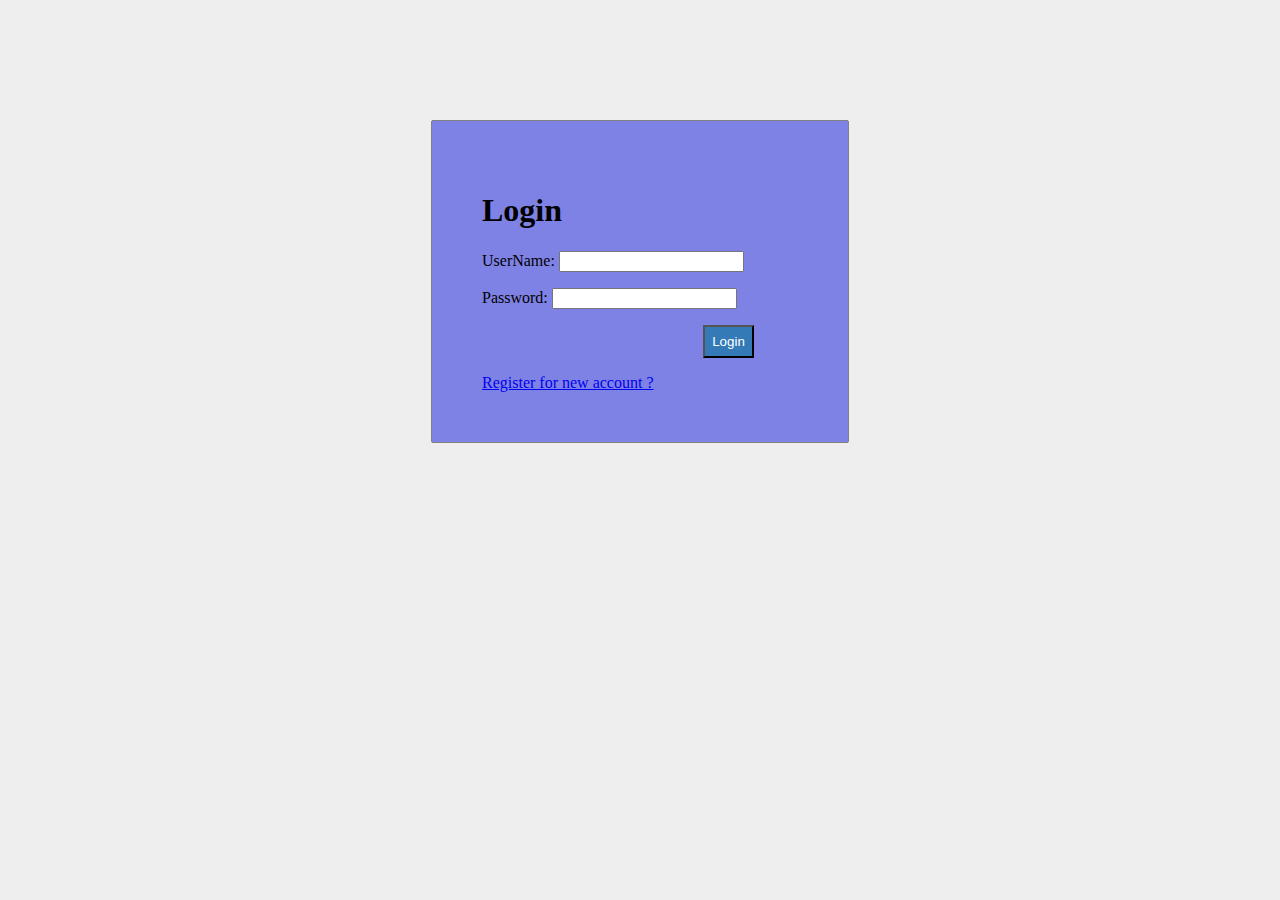
<file: index.html>
<!DOCTYPE html>
<html lang="en">
<head>
    <meta charset="UTF-8">
    <meta http-equiv="X-UA-Compatible" content="IE=edge">
    <meta name="viewport" content="width=device-width, initial-scale=1.0">
    <title>Document</title>
     <link rel = "stylesheet" type = "text/css" href = "style.css">  
</head>
<body>
      <div id = "frm" >  
        <h1>Login</h1>  
        <form name="f1"  action = "authentication.php" onsubmit = "return validation()" method = "POST" bgcolor="blue">  
            <p>  
                <label> UserName: </label>  
                <input type = "text" id ="user" name  = "user" />  
            </p>  
            <p>  
                <label> Password: </label>  
                <input type = "password" id ="pass" name  = "pass" />  
            </p>  
            <p>     
                <input type =  "submit" id = "btn" value = "Login" />  
            </p>  
            <a href="register.html">Register for new account ?</a>
        </form>  
    </div>  
     <!-- validation for empty field    -->
    <script>  
            function validation()  
            {  
                var id=document.f1.user.value;  
                var ps=document.f1.pass.value;  
                if(id.length=="" && ps.length=="") {  
                    alert("User Name and Password fields are empty");  
                    return false;  
                }  
                else  
                {  
                    if(id.length=="") {  
                        alert("User Name is empty");  
                        return false;  
                    }   
                    if (ps.length=="") {  
                    alert("Password field is empty");  
                    return false;  
                    }  
                }                             
            }  
        </script>  
    
</body>
</html>
</file>
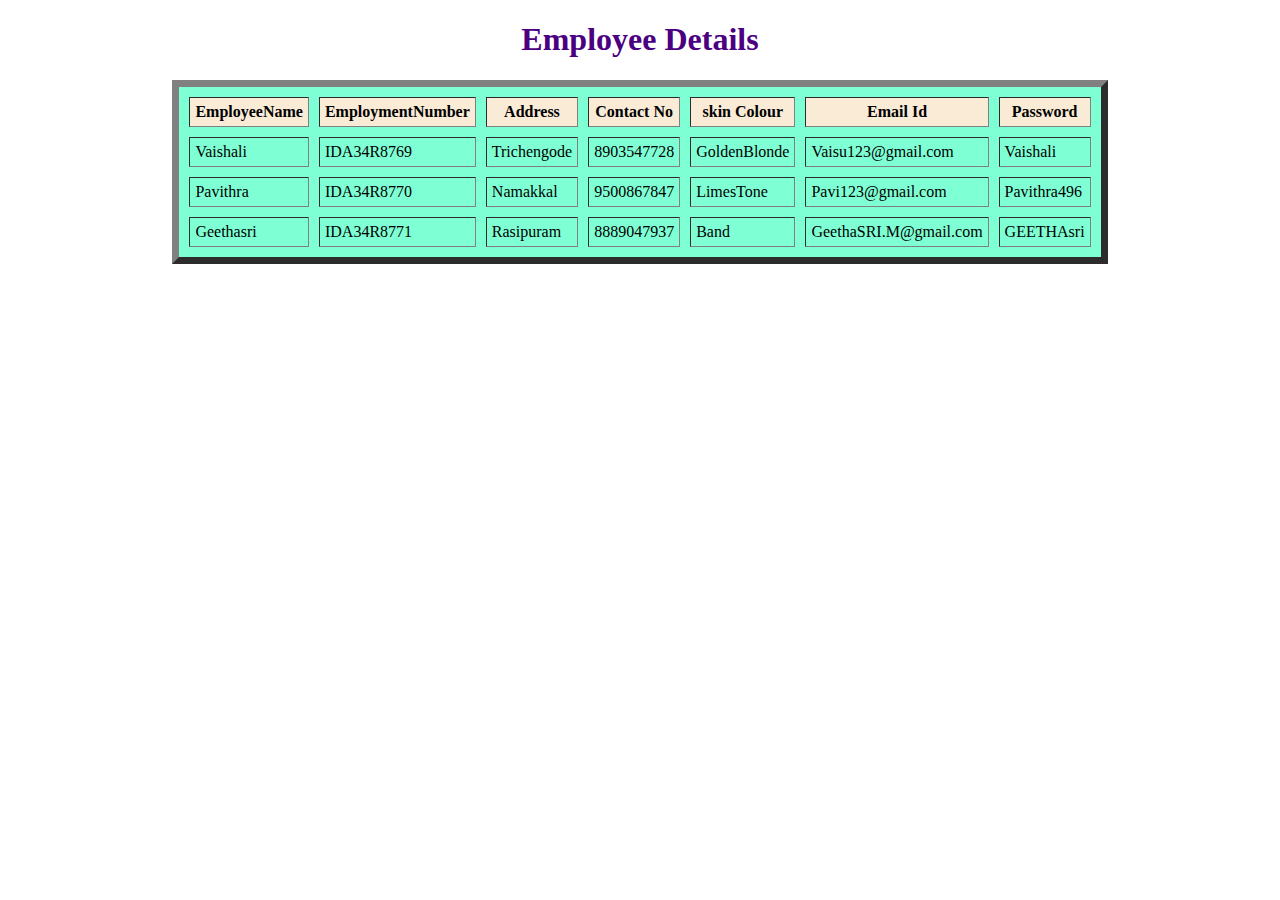
<file: EmployeeDetails.html>
<!DOCTYPE html>
<html lang="en">
<head>
    <meta charset="UTF-8">
    <meta http-equiv="X-UA-Compatible" content="IE=edge">
    <meta name="viewport" content="width=device-width, initial-scale=1.0">
    <title>Employee Details</title>
</head>
<body>
    <table align="center" border="7px" cellspacing="10px" cellpadding="5px" bgcolor="#7FFFD4">
        <h1 align="center"><font color="indigo">Employee Details </font></h1>
        <thead>
            <tr bgcolor="#FAEBD7">
                <th >EmployeeName</th>
                <th >EmploymentNumber</th>
                <th >Address</th>
                <th  >Contact No</th>
                <th >skin Colour</th>
                <th >Email Id</th>
                <th >Password</th>
            </tr>
        </thead>
        <tbody>
            <tr>
                <td>Vaishali</td>
                <td>IDA34R8769</td>
                <td>Trichengode</td>
                <td>8903547728</td>
                <td>GoldenBlonde</td>
                <td>Vaisu123@gmail.com</td>
                <td>Vaishali</td>
            </tr>
            <tr>
                <td>Pavithra</td>
                <td>IDA34R8770</td>
                <td>Namakkal</td>
                <td>9500867847</td>
                <td>LimesTone</td>
                <td>Pavi123@gmail.com</td>
                <td>Pavithra496</td>
            </tr>
            <tr>
                <td>Geethasri</td>
                <td>IDA34R8771</td>
                <td>Rasipuram</td>
                <td>8889047937</td>
                <td>Band</td>
                <td>GeethaSRI.M@gmail.com</td>
                <td>GEETHAsri</td>
            </tr>
            
        </tbody>
    </table>
    
</body>
</html>
</file>
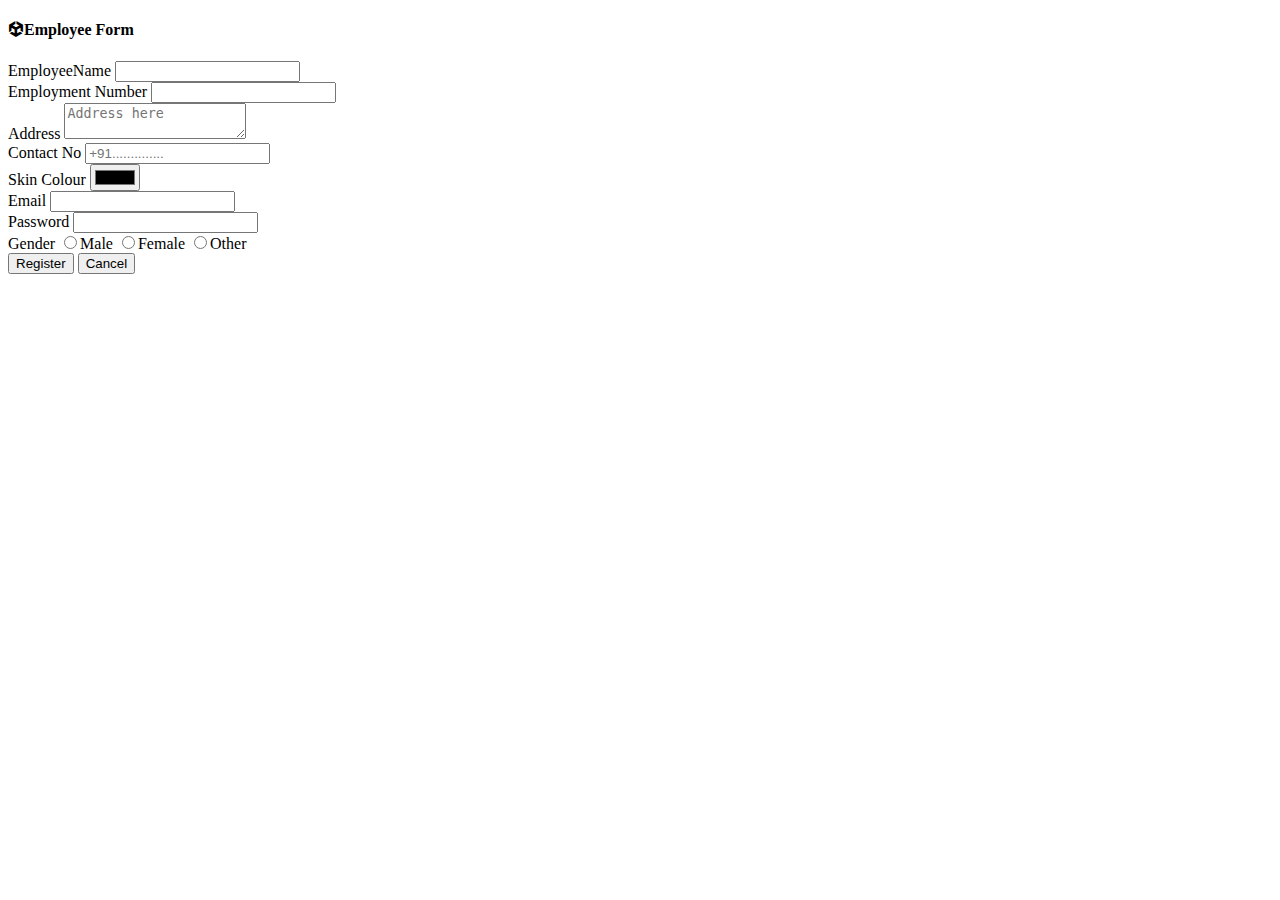
<file: EmployeeRegistrationForm.html>
<!DOCTYPE html>
<html lang="en">
<head>
    <meta charset="UTF-8">
    <meta http-equiv="X-UA-Compatible" content="IE=edge">
    <meta name="viewport" content="width=device-width, initial-scale=1.0">
    <title>SignUpPage</title>
    <link href="https://cdn.jsdelivr.net/npm/bootstrap@5.0.2/dist/css/bootstrap.min.css" rel="stylesheet" integrity="sha384-EVSTQN3/azprG1Anm3QDgpJLIm9Nao0Yz1ztcQTwFspd3yD65VohhpuuCOmLASjC" crossorigin="anonymous">
    <script src="https://cdn.jsdelivr.net/npm/bootstrap@5.0.2/dist/js/bootstrap.bundle.min.js" integrity="sha384-MrcW6ZMFYlzcLA8Nl+NtUVF0sA7MsXsP1UyJoMp4YLEuNSfAP+JcXn/tWtIaxVXM" crossorigin="anonymous"></script>
    <script src="https://cdn.jsdelivr.net/npm/@popperjs/core@2.9.2/dist/umd/popper.min.js" integrity="sha384-IQsoLXl5PILFhosVNubq5LC7Qb9DXgDA9i+tQ8Zj3iwWAwPtgFTxbJ8NT4GN1R8p" crossorigin="anonymous"></script>
    <script src="https://cdn.jsdelivr.net/npm/bootstrap@5.0.2/dist/js/bootstrap.min.js" integrity="sha384-cVKIPhGWiC2Al4u+LWgxfKTRIcfu0JTxR+EQDz/bgldoEyl4H0zUF0QKbrJ0EcQF" crossorigin="anonymous"></script>
    <link rel="stylesheet" href="https://cdn.jsdelivr.net/npm/bootstrap-icons@1.10.2/font/bootstrap-icons.css">
</head>
<body background="./">
    <h4 class="text-center"> <i class="bi bi-unity me-3"></i>Employee Form</h4>
    <div class="row justify-content-center">
     <form class=" bg-primary col-lg-6 col-md-10 col-sm-12 mt-3" style="border-radius: 5px;">
         <div class="row justify-content-center" >
             <div class="row justify-content-between">
                     <div class="col">   
                         <label class="form-label">EmployeeName</label>
                         <input type="text" class="form-control" />
                     </div>
                     <div class="col">   
                         <label class="form-label">Employment Number</label>
                         <input type="number" class="form-control" />
                     </div>
             </div>
             <div class="mt-2">
                 <label class="form-label">Address</label>
                 <textarea placeholder="Address here" class="form-control"></textarea>
             </div>
             <div class="mt-2">
                 <label class="form-label">Contact No</label>
                 <input type="tel" placeholder="+91.............." class="form-control" />
             </div>
             <div class="mt-2">
                 <label class="form-label">Skin Colour </label>
                <input type="color" class="form-control" />
             </div>
             <div>
                <label class="form-label">Email</label>
                <input type="email" class="form-control" />
             </div>
             <div>
                <label class="form-label">Password
                </label>
                <input type="password" class="form-control" />
             </div>
             <div class="mt-3">
                 <label class="form-label me-3">Gender</label>
                 <input type="radio" class="form-check-input bg-success ms-5 " name="gender" />Male
                 <input type="radio" class="form-check-input bg-danger ms-5" name="gender" />Female
                 <input type="radio" class="form-check-input bg-secondary ms-5" name="gender" />Other
             </div>
             <button type="submit" class="btn btn-outline-success mt-3 col-7 text-light" onclick="alert('Your values is added please check in admin page')">Register</button>
             <button type="reset" class="btn btn-outline-danger mt-2 col-7 text-light">Cancel</button>
         </div>
     </form>

    </div>
 
    
</body>
</html>
</file>
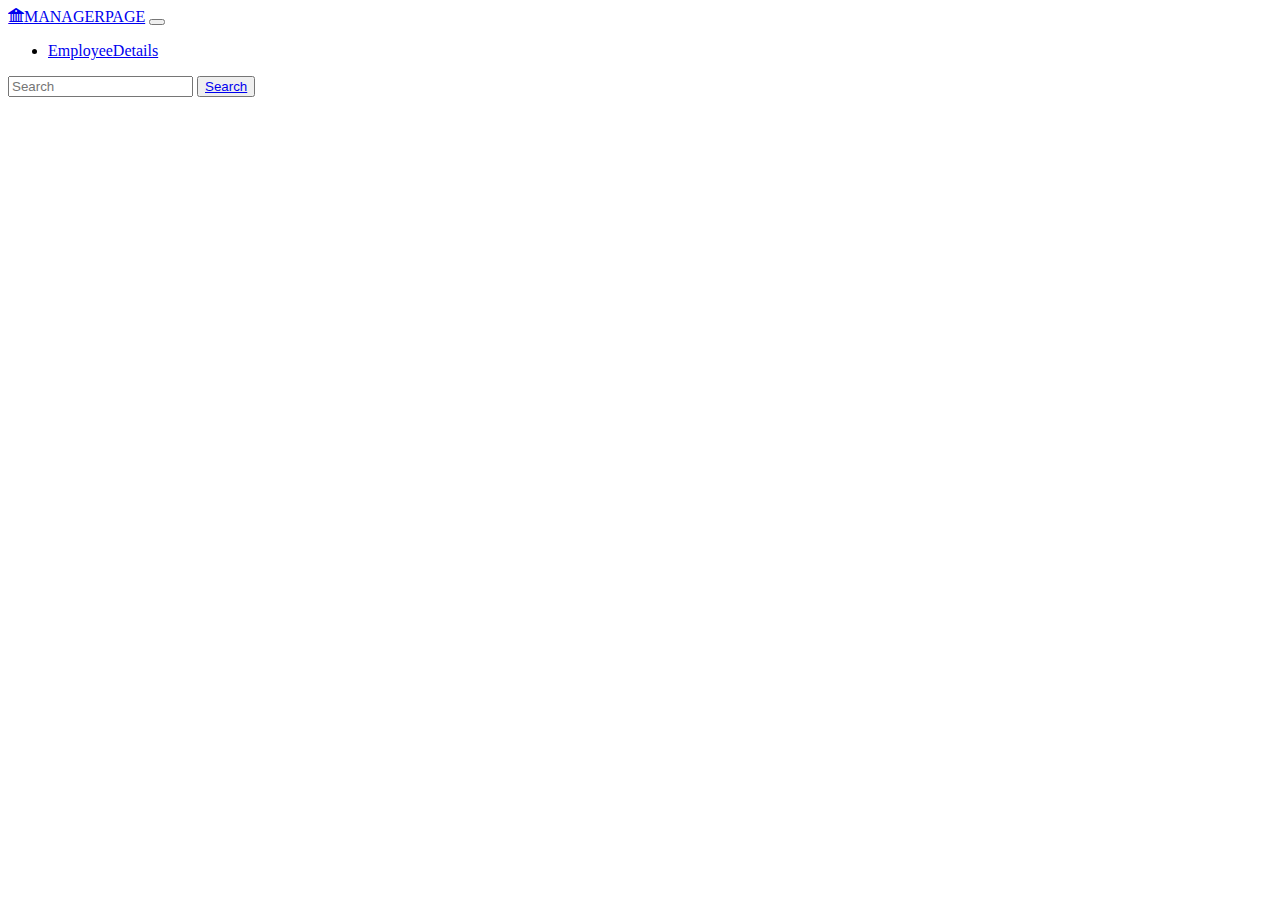
<file: ManagerPage.html>
<!DOCTYPE html>
<html lang="en">
<head>
    <meta charset="UTF-8">
    <meta http-equiv="X-UA-Compatible" content="IE=edge">
    <meta name="viewport" content="width=device-width, initial-scale=1.0">
    <title>ManagerPage</title>
    <link href="https://cdn.jsdelivr.net/npm/bootstrap@5.0.2/dist/css/bootstrap.min.css" rel="stylesheet" integrity="sha384-EVSTQN3/azprG1Anm3QDgpJLIm9Nao0Yz1ztcQTwFspd3yD65VohhpuuCOmLASjC" crossorigin="anonymous">
    <script src="https://cdn.jsdelivr.net/npm/bootstrap@5.0.2/dist/js/bootstrap.bundle.min.js" integrity="sha384-MrcW6ZMFYlzcLA8Nl+NtUVF0sA7MsXsP1UyJoMp4YLEuNSfAP+JcXn/tWtIaxVXM" crossorigin="anonymous"></script>
    <script src="https://cdn.jsdelivr.net/npm/@popperjs/core@2.9.2/dist/umd/popper.min.js" integrity="sha384-IQsoLXl5PILFhosVNubq5LC7Qb9DXgDA9i+tQ8Zj3iwWAwPtgFTxbJ8NT4GN1R8p" crossorigin="anonymous"></script>
    <script src="https://cdn.jsdelivr.net/npm/bootstrap@5.0.2/dist/js/bootstrap.min.js" integrity="sha384-cVKIPhGWiC2Al4u+LWgxfKTRIcfu0JTxR+EQDz/bgldoEyl4H0zUF0QKbrJ0EcQF" crossorigin="anonymous"></script>
    <link rel="stylesheet" href="https://cdn.jsdelivr.net/npm/bootstrap-icons@1.10.2/font/bootstrap-icons.css">

</head>
<body>
    <nav class="navbar navbar-expand-lg navbar-light bg-primary">
        <div class="container-fluid">
          <a class="navbar-brand" href="#"><i class="bi bi-bank2 me-2"></i>MANAGERPAGE</a>
          <button class="navbar-toggler" type="button" data-bs-toggle="collapse" data-bs-target="#navbarSupportedContent" aria-controls="navbarSupportedContent" aria-expanded="false" aria-label="Toggle navigation">
            <span class="navbar-toggler-icon"></span>
          </button>
          <div class="collapse navbar-collapse" id="navbarSupportedContent">
            <ul class="navbar-nav me-auto mb-2 mb-lg-0">
              
              <li class="nav-item ms-5">
                <a class="nav-link " aria-current="page" href="./EmployeeDetails.html">EmployeeDetails</a>
              </li>
              
            </ul>
            <form class="d-flex">
              <input class="form-control me-2" type="search" placeholder="Search" aria-label="Search">
              <button class="btn btn-outline-success" type="submit"><a href="http://www.google.com">Search</a></button>
            </form>
          </div>
        </div>
      </nav>
    
</body>
</html>
</file>
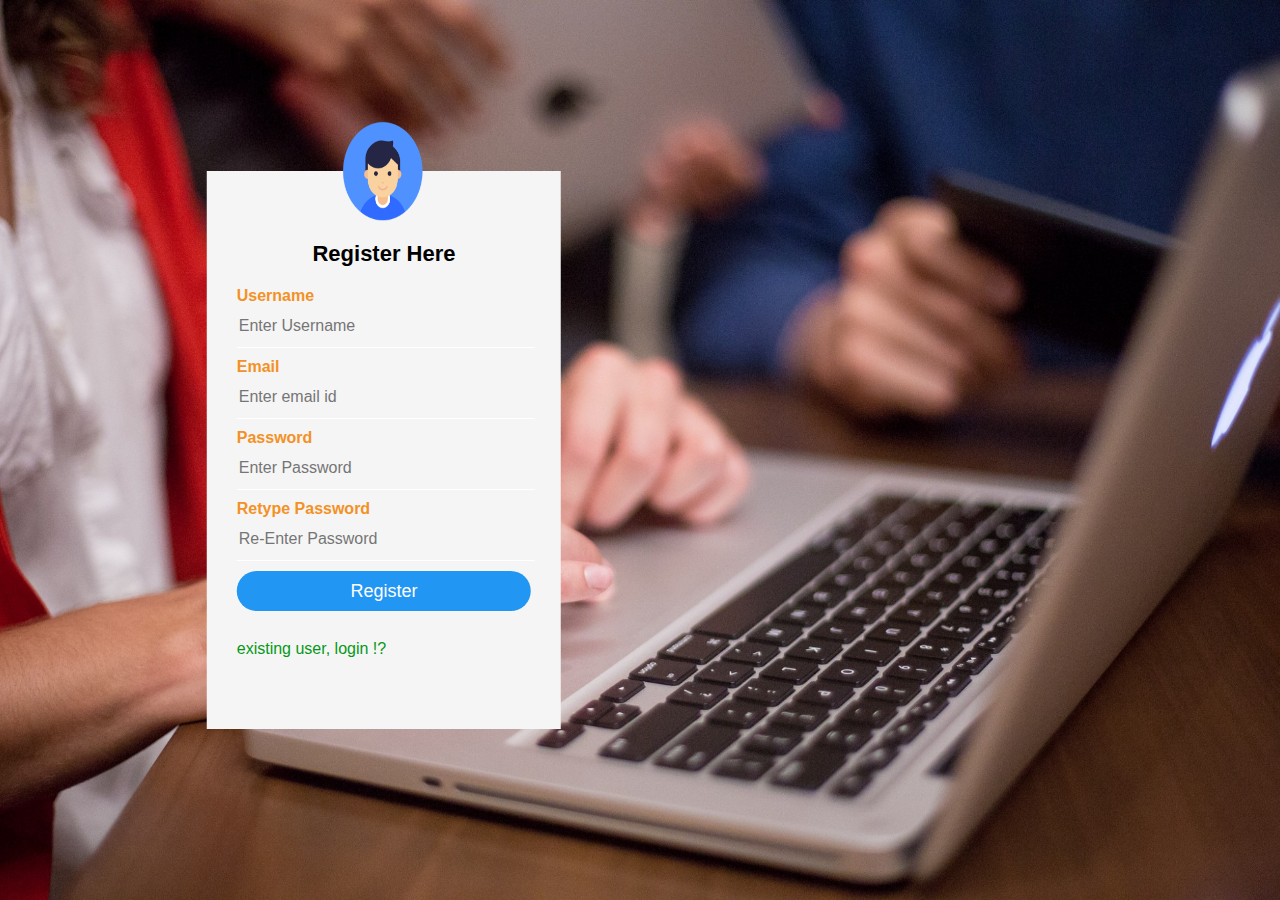
<file: register.html>
<!DOCTYPE html>
<head>
<title>Register Form Design</title>
    <link rel="stylesheet" type="text/css" href="style1.css">

<body>

    <div class="box">
    <img src="user.png" class="user">

        <h1>Register Here</h1>

        <form name="myform2" action="register.php" method="POST">

            <p>Username</p>
            <input type="text" name="uname1" placeholder="Enter Username" required="">

            <p>Email</p>
            <input type="Email" name="email" placeholder="Enter email id" required="">

            <p>Password</p>
            <input type="password" name="upswd1" placeholder="Enter Password" required="">

            <p>Retype Password</p>
            <input type="password" name="upswd2" placeholder="Re-Enter Password" required="">

            <input type="submit" name="" value="Register">

            <br><br>
            <a href="index.html">existing user, login !?</a>
        </form>
        
    </div>

</body>
</head>
</html>
</file>
<file: style.css>
body{   
    background: #eee;  
}  
#frm{  
    
    border: solid gray 1px;  
    width:25%;  
    border-radius: 2px;  
    margin: 120px auto;  
    background: rgb(127, 130, 229);  
    padding: 50px;  
}  
#btn{  
    color: #fff;  
    background: #337ab7;  
    padding: 7px;  
    margin-left: 70%;  
}  
.form1
{
    background-color: rgb(30, 30, 202);
}
</file>
<file: style1.css>
body{
    margin: 0;
    padding: 0;
    background: url(back.jpg)no-repeat center center fixed;
    -webkit-background-size: cover;
    -moz-background-size: cover;
    -o-background-size: cover;
    font-family: sans-serif;
}

.box{

 
    background: #f5f5f5;
    color: red;
    top: 50%;
    left: 30%;
    position: absolute;
    transform: translate(-50%,-50%);
    box-sizing: border-box;
    padding: 70px 30px;
}



.user{
    width: 100px;
    height: 100px;
    position: absolute;
    top: -50px;
    left: calc(50% - 50px);
}

h1{
    margin: 0;
    padding: 0 0 20px;
    text-align: center;
    font-size: 22px;
    color: black;
}

p{
    color: #f49126;
    margin: 0;
    padding: 0;
    font-weight: bold;
}

input{
    width: 100%;
    margin-bottom: 10px;
}

 input[type="text"], input[type="password"] ,input[type="email"]
{
    border: none;
    border-bottom: 1px solid #fff;
    background: transparent;
    outline: none;
    height: 40px;
    color: #673ab7;
    font-size: 16px;
}

input[type="submit"]
{
    border: none;
    outline: none;
    height: 40px;
    background: #2196f3;
    color: #fff;
    font-size: 18px;
    border-radius: 20px;

}


input[type="submit"]:hover
{
    cursor: pointer;
    background: #0097a7;
}

a
{
    text-decoration: none;
    font-size: 16px;
    line-height: 20px;
    color: #069818;
}


a:hover
{
    color: red;
}
</file>
